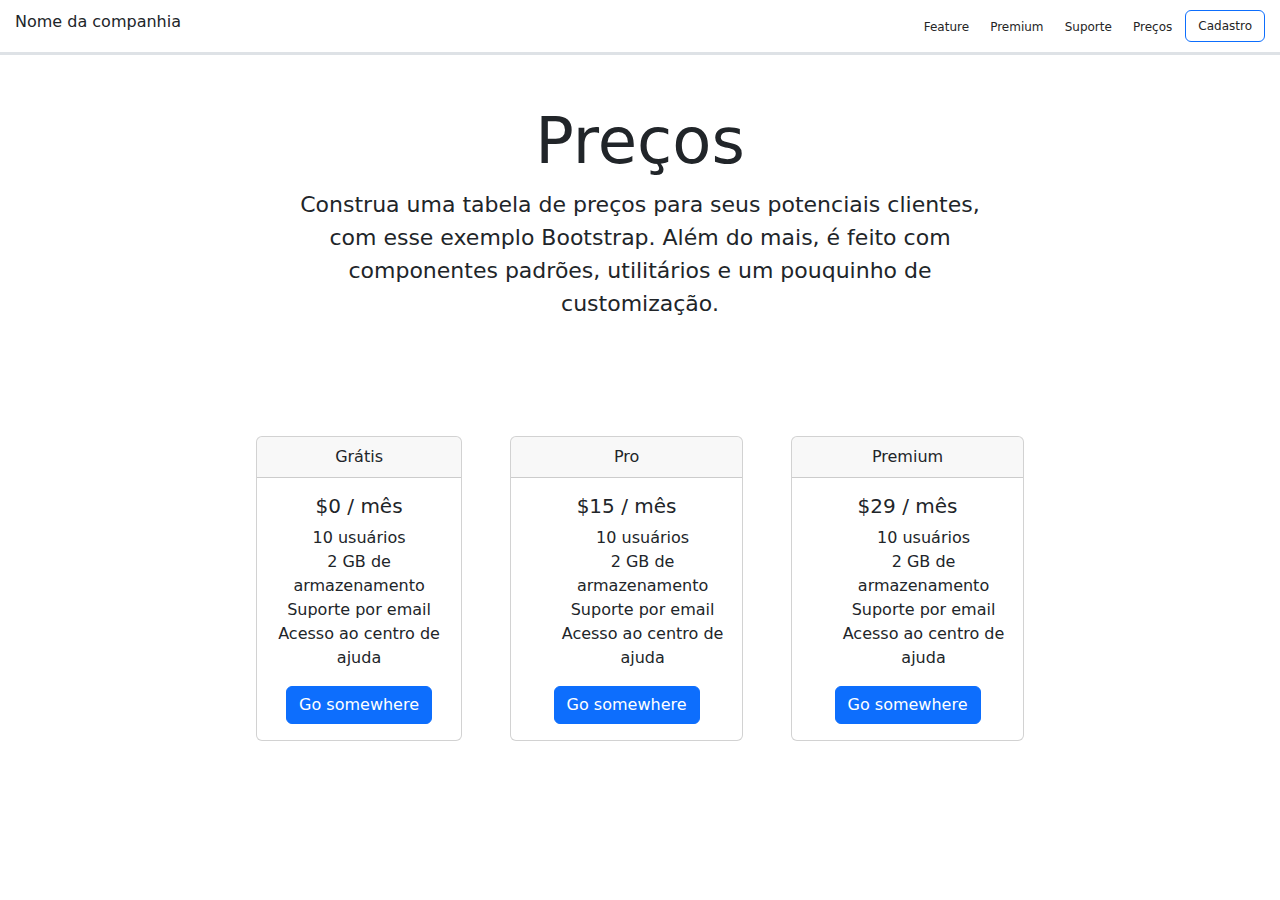
<file: boottest.html>
<!DOCTYPE html>
<html lang="pt-br">
<head>
    <meta charset="UTF-8">
    <meta name="viewport" content="width=device-width, initial-scale=1.0">
    <link href="https://cdn.jsdelivr.net/npm/bootstrap@5.3.3/dist/css/bootstrap.min.css" rel="stylesheet"
        integrity="sha384-QWTKZyjpPEjISv5WaRU9OFeRpok6YctnYmDr5pNlyT2bRjXh0JMhjY6hW+ALEwIH" crossorigin="anonymous">
        <link rel="stylesheet" href="style.css">
    <title>Document</title>
    
</head>
<body>
    <header class="d-flex justify-content-between align-items-center border-bottom border-3 conteudo-header">
        <h2 class="fs-6">Nome da companhia</h2>
        <nav class="conteudo-menu">
            <a class="mx-2" href="">Feature</a>
            <a class="mx-2" href="">Premium</a>
            <a class="mx-2" href="">Suporte</a>
            <a class="mx-2" href="">Preços</a>
            <a href="" class="btn btn-outline-primary">Cadastro</a>
        </nav>
    </header>
    <div class="d-flex flex-column align-items-center mt-5 conteudo-prc">
        <h1>Preços</h1>
        <p>Construa uma tabela de preços para seus potenciais clientes, com esse exemplo Bootstrap. Além do mais, é feito com componentes padrões, utilitários e um pouquinho de customização.</p>
    </div>
    <section class="d-flex gap-5 conteudo-card justify-content-center">
        <div class="card">
            <div class="card-header">
                Grátis
            </div>
            <div class="card-body">
                <h5 class="card-title">$0 / mês</h5>
                <ul class="lista">
                    <li>10 usuários</li>
                    <li>2 GB de armazenamento</li>
                    <li>Suporte por email</li>
                    <li>Acesso ao centro de ajuda</li>
                </ul>
                <a href="#" class="btn btn-primary">Go somewhere</a>
            </div>
        </div>
        <div class="card">
            <div class="card-header">
                Pro
            </div>
            <div class="card-body">
                <h5 class="card-title">$15 / mês</h5>
                <ul>
                    <li>10 usuários</li>
                    <li>2 GB de armazenamento</li>
                    <li>Suporte por email</li>
                    <li>Acesso ao centro de ajuda</li>
                </ul>
                <a href="#" class="btn btn-primary">Go somewhere</a>
            </div>
        </div>
        <div class="card">
            <div class="card-header">
                Premium
            </div>
            <div class="card-body">
                <h5 class="card-title">$29 / mês</h5>
                <ul>
                    <li>10 usuários</li>
                    <li>2 GB de armazenamento</li>
                    <li>Suporte por email</li>
                    <li>Acesso ao centro de ajuda</li>
                </ul>
                <a href="#" class="btn btn-primary">Go somewhere</a>
            </div>
        </div>
    </section>
</body>
</html>
</file>
<file: style.css>
* {
    list-style-type: none;
}

.conteudo-header {
    padding: 10px 15px;
}

.conteudo-menu a{
    text-decoration: none;
    font-size: 12px;
    color: #252525;
}

.conteudo-menu a:hover{
    text-decoration: underline;
    
}

.conteudo-prc {
    margin: 100px 50px;
}

.conteudo-prc h1 {
    font-weight: lighter;
    font-size: 64px;
}

.conteudo-prc p {
    width: 58%;
    text-align: center;
    font-size: 22px;
    font-weight: lighter;
}

.conteudo-card{
    width: 60%;
    text-align: center;
    margin: 0 auto;
}
.lista {
    padding: 0;
}
</file>
